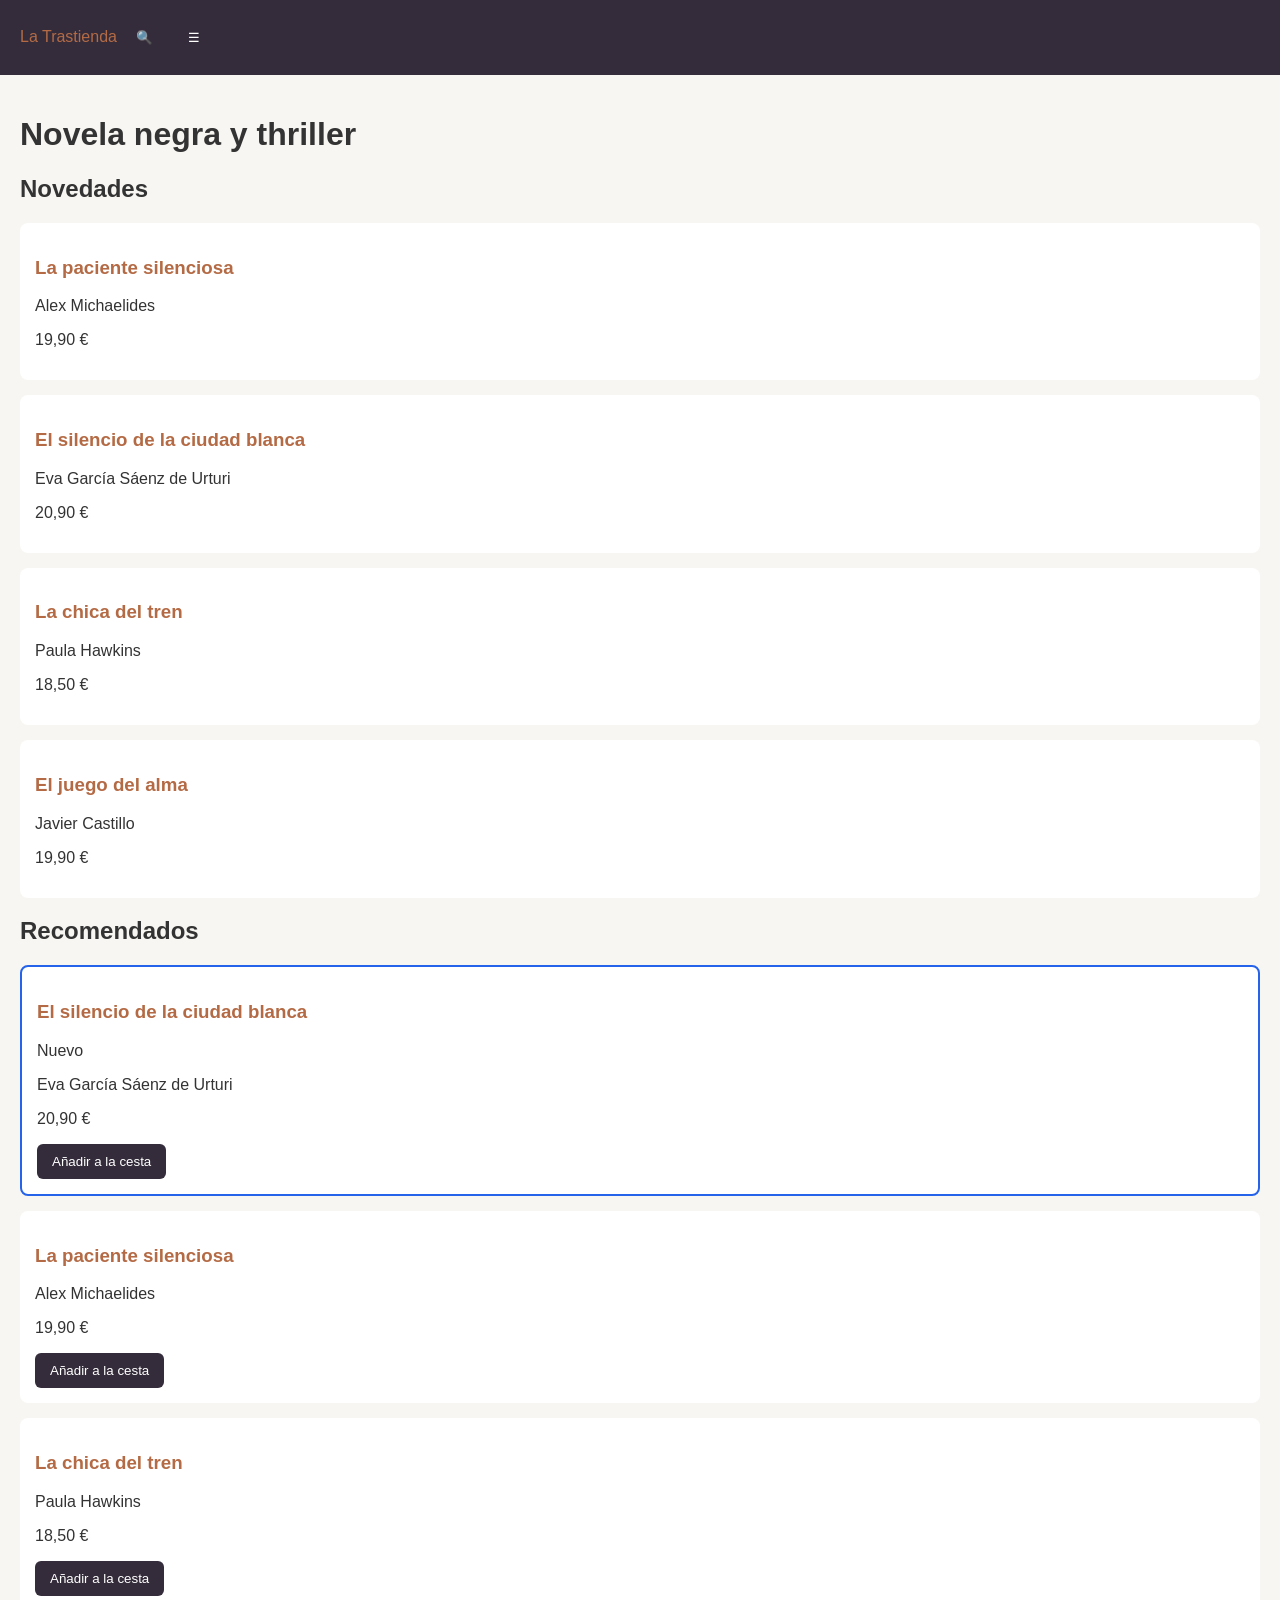
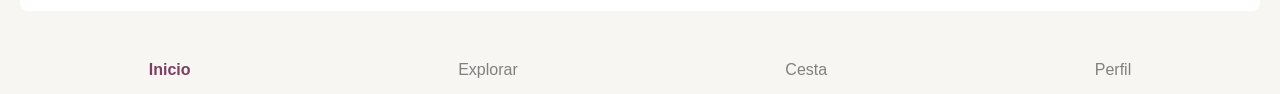
<file: index.html>
<!doctype html>
<html lang="es">
  <head>
    <meta charset="UTF-8" />
    <meta name="viewport" content="width=device-width, initial-scale=1.0" />
    <title>La Trastienda - Novela negra y thriller</title>
    <link rel="stylesheet" href="css/estilos.css" />
  </head>

  <body>
    <!-- CABECERA -->
    <header>
      <a href="index.html">La Trastienda</a>
      <button type="button" aria-label="Buscar">🔍</button>
      <button type="button" aria-label="Abrir menú">☰</button>
    </header>

    <main>
      <h1>Novela negra y thriller</h1>

      <!-- SECCIÓN NOVEDADES -->
      <section>
        <h2>Novedades</h2>

        <article>
          <h3>
            <a href="detalle.html">La paciente silenciosa</a>
          </h3>
          <p>Alex Michaelides</p>
          <p>19,90 €</p>
        </article>

        <article>
          <h3>
            <a href="detalle.html">El silencio de la ciudad blanca</a>
          </h3>
          <p>Eva García Sáenz de Urturi</p>
          <p>20,90 €</p>
        </article>

        <article>
          <h3>
            <a href="detalle.html">La chica del tren</a>
          </h3>
          <p>Paula Hawkins</p>
          <p>18,50 €</p>
        </article>

        <article>
          <h3>
            <a href="detalle.html">El juego del alma</a>
          </h3>
          <p>Javier Castillo</p>
          <p>19,90 €</p>
        </article>
      </section>

      <!-- SECCIÓN RECOMENDADOS -->
      <section>
        <h2>Recomendados</h2>

        <article class="card">
          <h3>
            <a href="detalle.html">El silencio de la ciudad blanca</a>
          </h3>
          <span class="badge">Nuevo</span>
          <p>Eva García Sáenz de Urturi</p>
          <p>20,90 €</p>
          <button type="button">Añadir a la cesta</button>
        </article>

        <article class="card">
          <h3>
            <a href="detalle.html">La paciente silenciosa</a>
          </h3>
          <span class="badge"></span>
          <p>Alex Michaelides</p>
          <p>19,90 €</p>
          <button type="button">Añadir a la cesta</button>
        </article>

        <article class="card">
          <h3>
            <a href="detalle.html">La chica del tren</a>
          </h3>
          <p>Paula Hawkins</p>
          <p>18,50 €</p>
          <button type="button">Añadir a la cesta</button>
        </article>
      </section>
    </main>

    <!-- NAVEGACIÓN INFERIOR -->
    <nav aria-label="Secciones de la app">
      <ul>
        <li>
          <a href="index.html" aria-current="page">Inicio</a>
        </li>

        <li>
          <a href="explorar.html">Explorar</a>
        </li>

        <li>
          <a href="carrito.html">Cesta</a>
        </li>

        <li>
          <a href="perfil.html">Perfil</a>
        </li>
      </ul>
    </nav>
  </body>
</html>
<!-- Comprobación DevTools:
     Selector: $$('article:has(.badge:not(:empty))')
     Resultado: 1 elemento (article.card)
-->
</file>
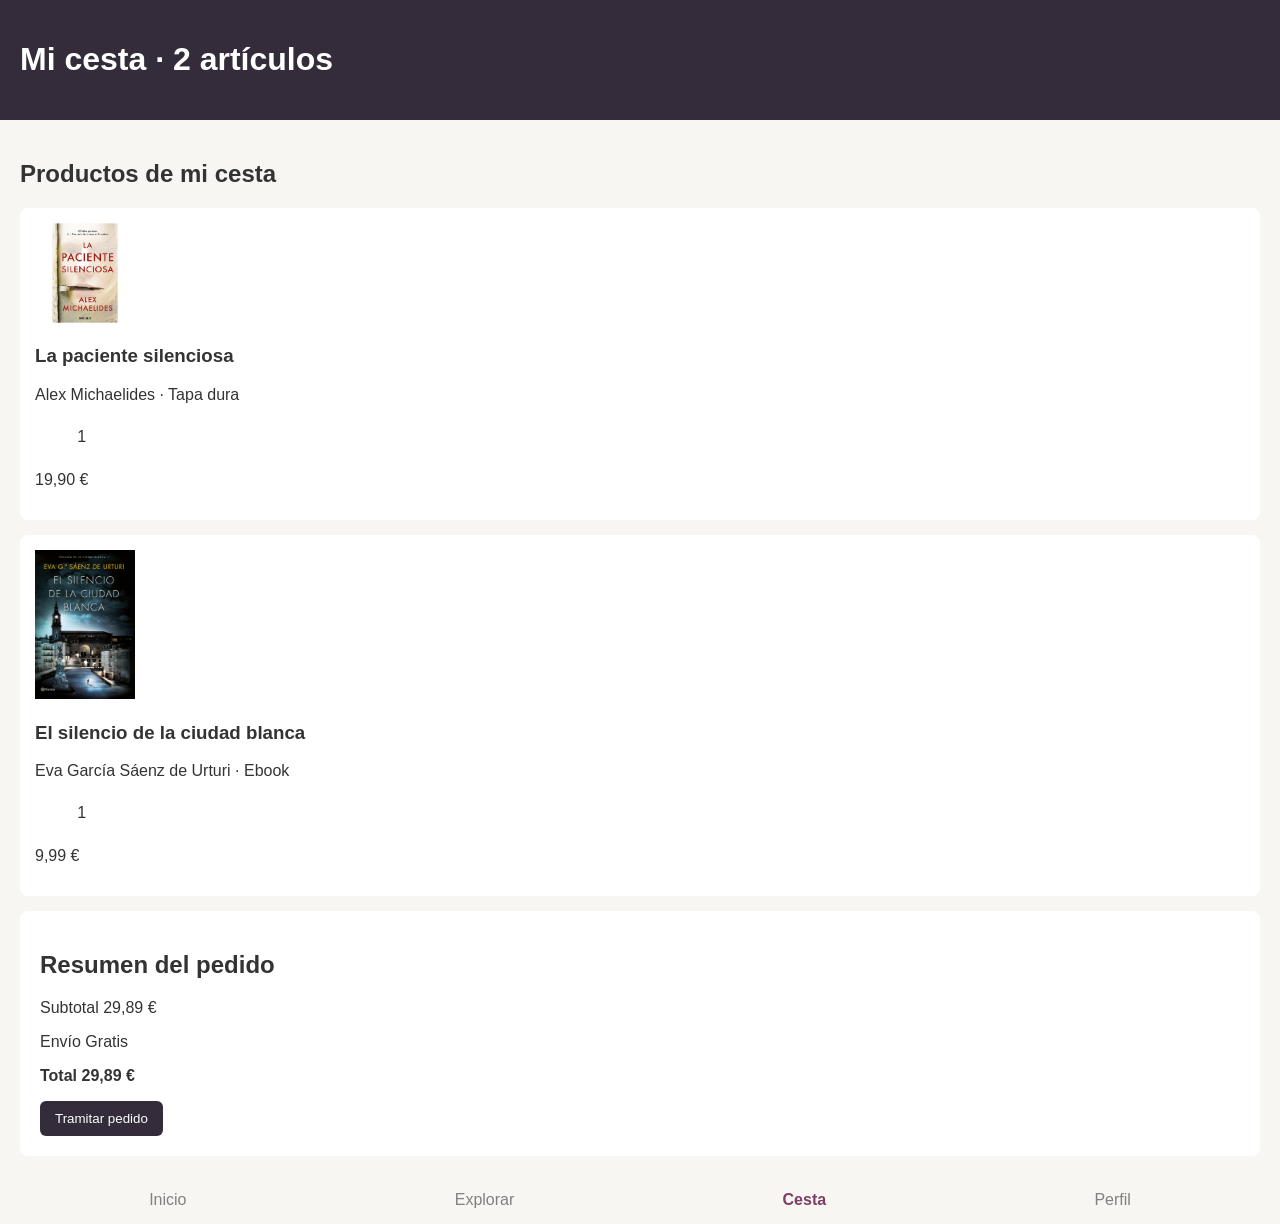
<file: carrito.html>
<!doctype html>
<html lang="es">
  <head>
    <meta charset="UTF-8" />
    <meta name="viewport" content="width=device-width, initial-scale=1.0" />
    <title>Mi cesta - La Trastienda</title>
    <link rel="stylesheet" href="css/estilos.css" />
  </head>

  <body>
    <!-- CABECERA -->
    <header>
      <h1>Mi cesta · 2 artículos</h1>
    </header>

    <main>
      <!-- LISTA DE PRODUCTOS -->
      <section>
        <h2>Productos de mi cesta</h2>

        <!-- PRIMER LIBRO -->
        <article class="producto">
          <img src="img/libro1.jpg" alt="Portada de La paciente silenciosa" />

          <div>
            <h3>La paciente silenciosa</h3>

            <p>Alex Michaelides · Tapa dura</p>

            <div>
              <button type="button" aria-label="Reducir cantidad">−</button>

              <span>1</span>

              <button type="button" aria-label="Aumentar cantidad">+</button>
            </div>
          </div>

          <p>19,90 €</p>
        </article>

        <!-- SEGUNDO LIBRO -->
        <article class="producto">
          <img
            src="img/libro2.jpg"
            alt="Portada de El silencio de la ciudad blanca"
          />

          <div>
            <h3>El silencio de la ciudad blanca</h3>

            <p>Eva García Sáenz de Urturi · Ebook</p>

            <div>
              <button type="button" aria-label="Reducir cantidad">−</button>

              <span>1</span>

              <button type="button" aria-label="Aumentar cantidad">+</button>
            </div>
          </div>

          <p>9,99 €</p>
        </article>
      </section>

      <!-- RESUMEN DEL PEDIDO -->
      <section class="resumen">
        <h2>Resumen del pedido</h2>

        <p>
          Subtotal
          <span>29,89 €</span>
        </p>

        <p>
          Envío
          <span>Gratis</span>
        </p>

        <p>
          <strong>Total</strong>
          <strong>29,89 €</strong>
        </p>

        <button type="button">Tramitar pedido</button>
      </section>
    </main>

    <!-- BARRA DE NAVEGACIÓN -->
    <nav aria-label="Secciones de la app">
      <ul>
        <li>
          <a href="index.html">Inicio</a>
        </li>

        <li>
          <a href="explorar.html">Explorar</a>
        </li>

        <li>
          <a href="carrito.html" aria-current="page"> Cesta </a>
        </li>

        <li>
          <a href="perfil.html">Perfil</a>
        </li>
      </ul>
    </nav>
  </body>
</html>
</file>
<file: css/estilos.css>
:root {
  --color-primary: #2563eb;
}

/* ESTILOS GENERALES DEL BODY */
body {
  font-family: Arial, sans-serif;
  color: #333333;
  background-color: #f8f6f2;
  margin: 0;
  padding: 0;
}

/* FONDO DE LA CABECERA */
header {
  background-color: #342c3a;
  color: white;
  padding: 20px;
}

/* COLOR DE LOS ENLACES */
a {
  color: #b46b45;
  text-decoration: none;
}

/* CONTENIDO PRINCIPAL */
main {
  padding: 20px;
}

/* TARJETAS DE LIBROS */
article {
  background-color: white;
  padding: 15px;
  margin-bottom: 15px;
  border-radius: 8px;
}

/* IMÁGENES DE LOS LIBROS */
article img {
  width: 100px;
  height: auto;
}

/* RESUMEN DEL CARRITO */
.resumen {
  background-color: white;
  padding: 20px;
  border-radius: 8px;
}

/* BOTONES */
button {
  background-color: #342c3a;
  color: white;
  padding: 10px 15px;
  border: none;
  border-radius: 6px;
  cursor: pointer;
}

/* BARRA DE NAVEGACIÓN */
nav ul {
  display: flex;
  justify-content: space-around;
  list-style: none;
  padding: 15px;
  margin: 0;
}

/* PESTAÑA ACTIVA */
nav a[aria-current="page"] {
  color: #7b3f61;
  font-weight: bold;
}

nav a:not([aria-current="page"]) {
  color: gray;
}

nav a:hover,
nav a:focus-visible {
  outline: 2px solid var(--color-primary);
  outline-offset: 3px;
}

h2 + .card {
  border: 2px solid var(--color-primary);
}

.badge:empty {
  display: none;
}

article:has(.badge:not(:empty)) {
  border: 2px solid var(--color-primary);
}

button[aria-label] {
  cursor: pointer;
  border: none;
  background-color: transparent;
}
</file>
